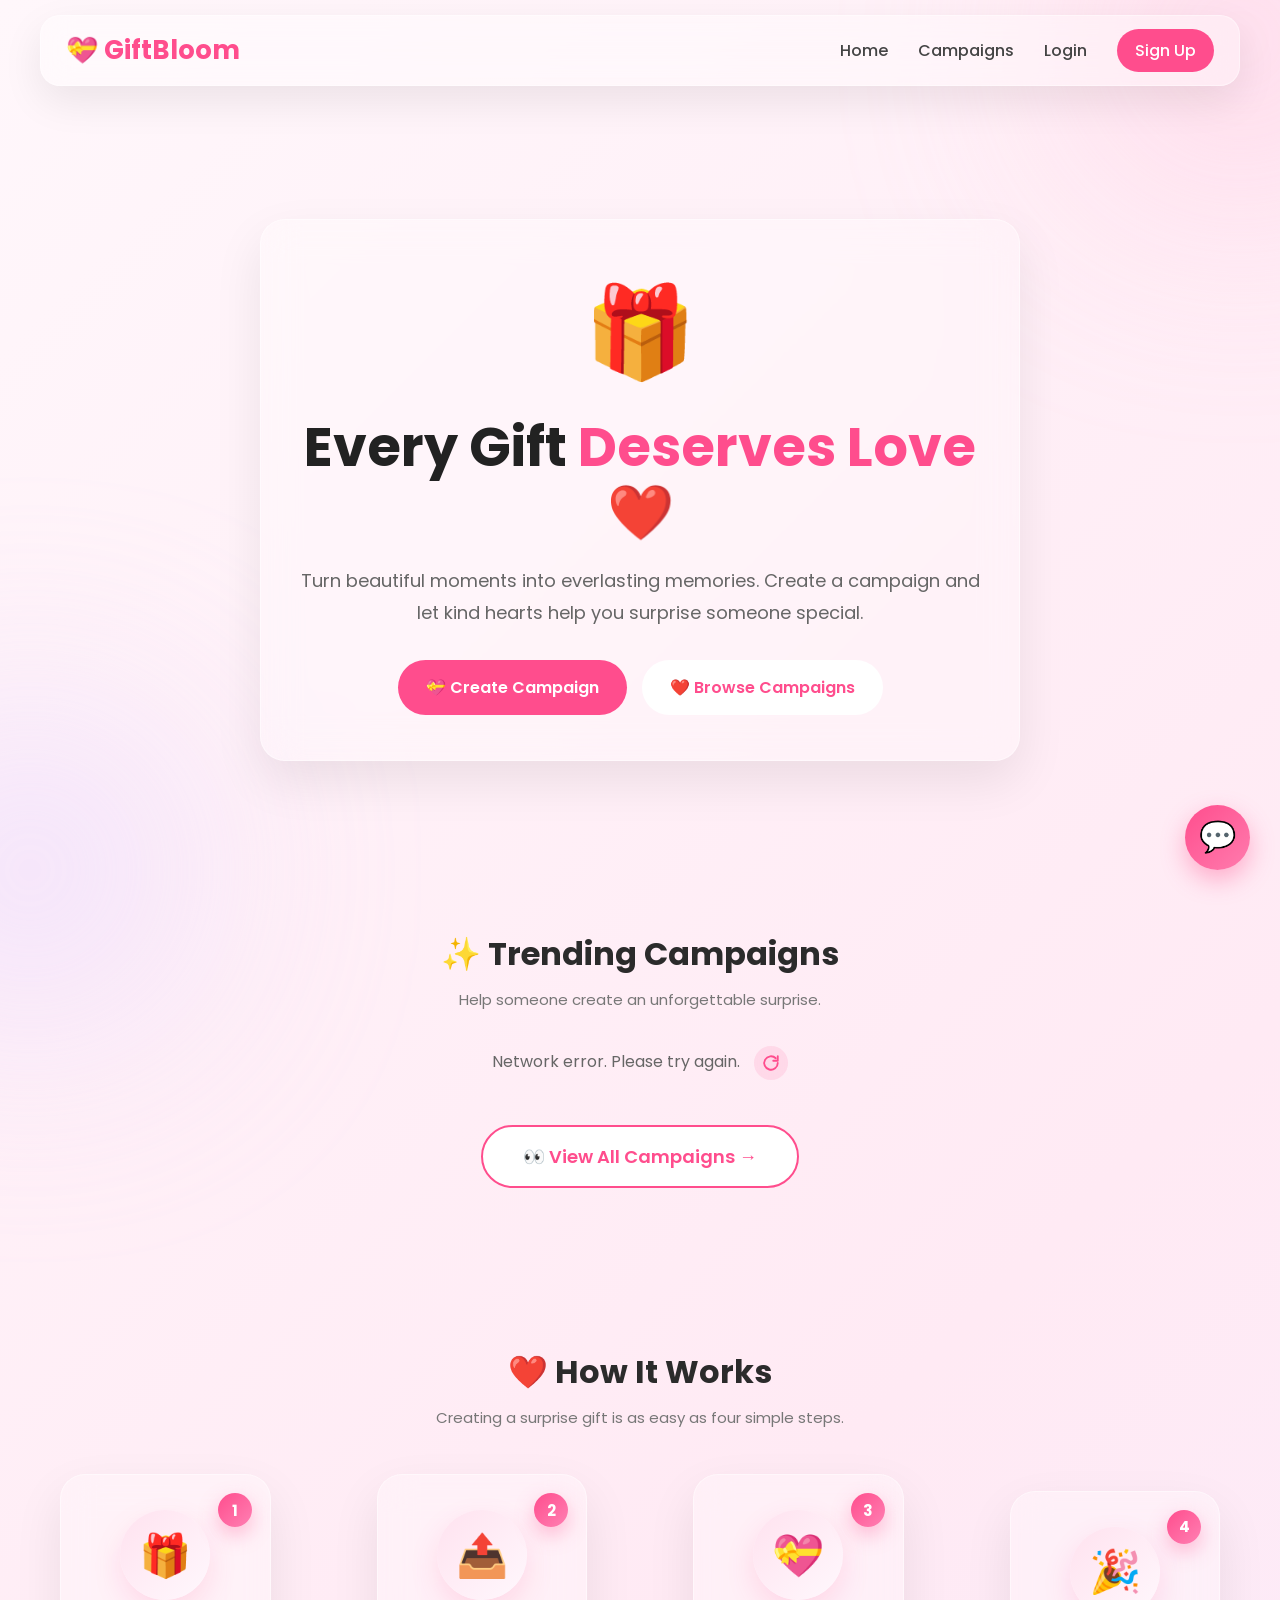
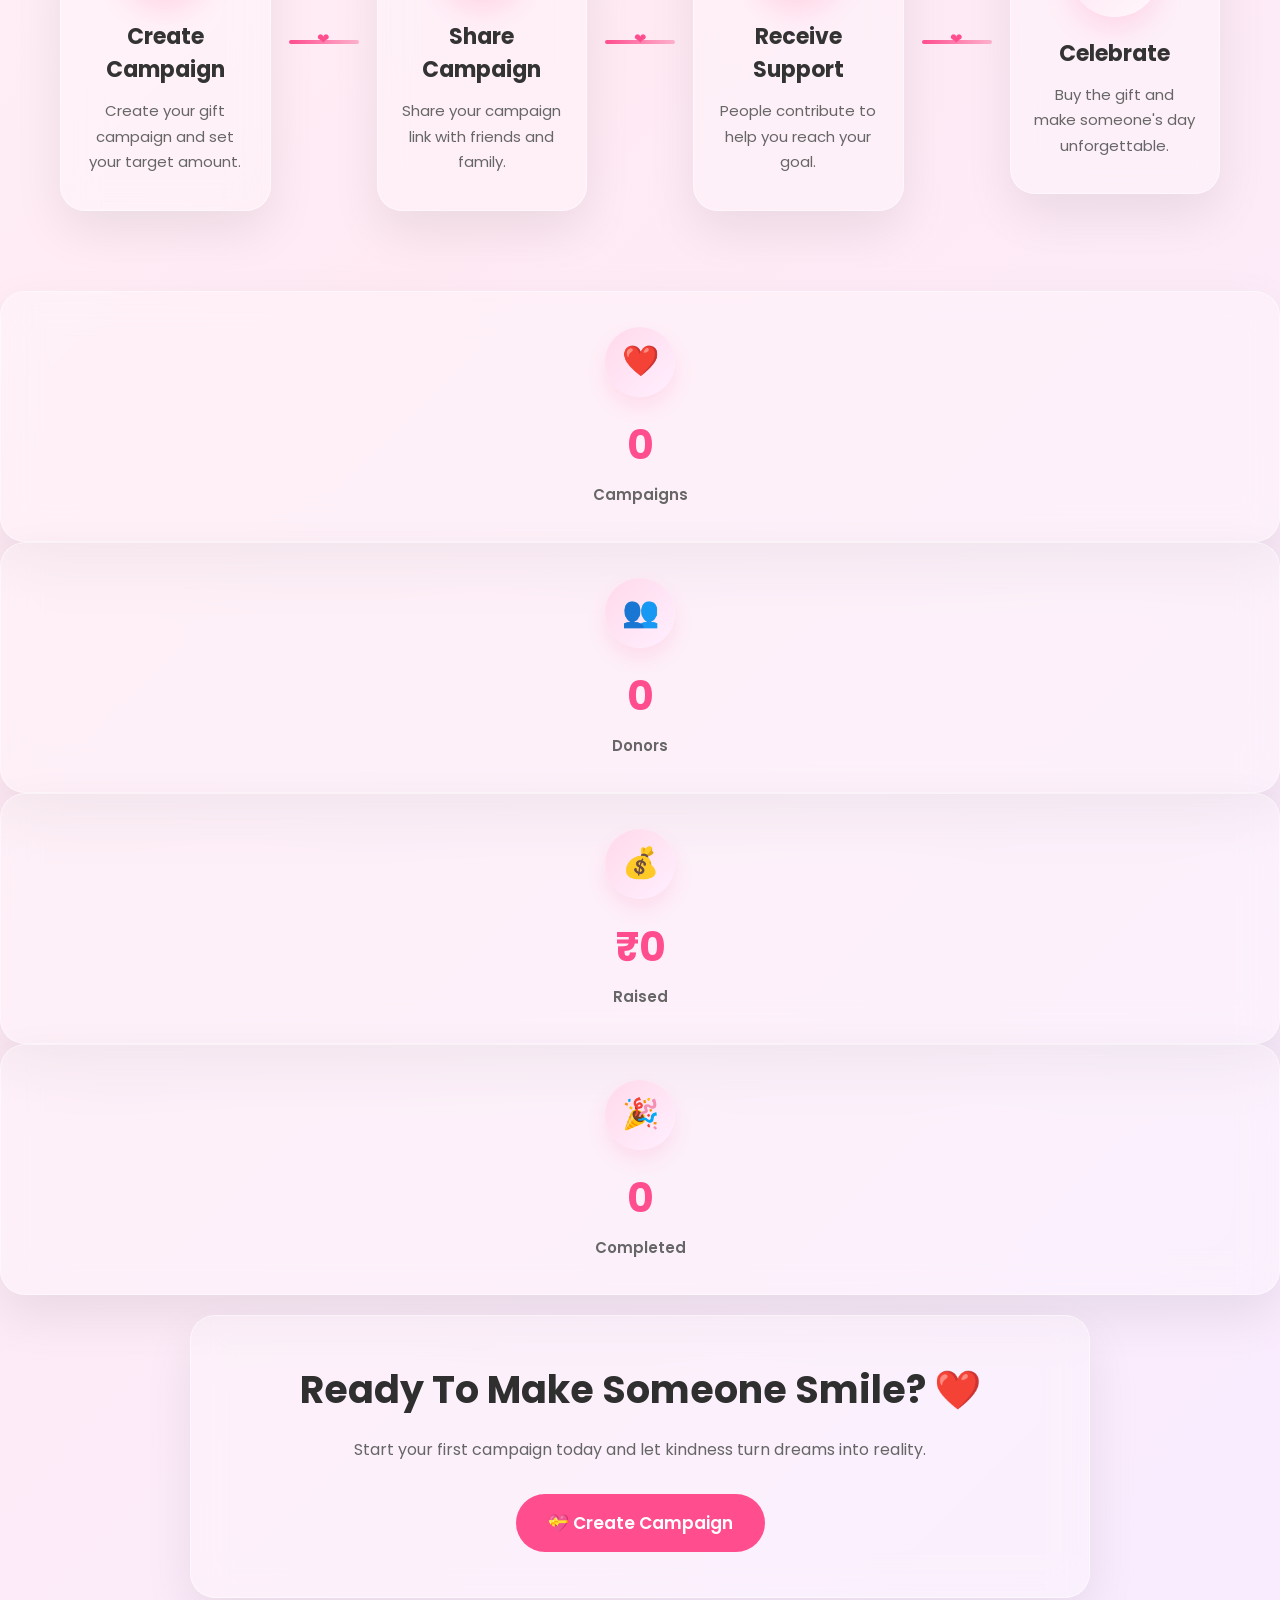
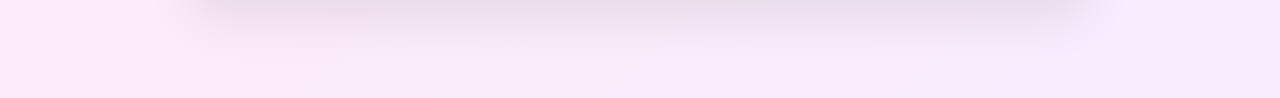
<file: index.html>
<!DOCTYPE html>
<html lang="en">

<head>

<meta charset="UTF-8">

<meta name="viewport"
content="width=device-width, initial-scale=1.0">
<title>GiftBloom</title>
<script src="loader.js"></script>

<link rel="stylesheet" href="style.css">

<link rel="preconnect"
href="https://fonts.googleapis.com">

<link rel="preconnect"
href="https://fonts.gstatic.com"
crossorigin>

<link href="https://fonts.googleapis.com/css2?family=Poppins:wght@300;400;500;600;700&display=swap"
rel="stylesheet">

</head>

<body>

<!-- Floating Hearts -->

<div class="hearts"></div>

<!-- ===========================
        NAVIGATION
============================ -->

<header>

<nav class="navbar">

<div class="logo">

💝 GiftBloom

</div>

<div id="menuBtn"
class="menu-btn">

☰

</div>

<ul id="menu">

<li>

<a href="index.html">Home</a>

</li>

<li>

<a href="allCampaigns.html">Campaigns</a>

</li>

<li>

<a href="login.html">Login</a>

</li>

<li>

<a class="signup"
href="signup.html">

Sign Up

</a>

</li>

</ul>

</nav>

</header>

<!-- ===========================
          HERO
============================ -->

<section class="hero">

<div class="glass hero-box">

<div class="gift">

🎁

</div>

<h1>

Every Gift

<span>

Deserves

Love ❤️

</span>

</h1>

<p>

Turn beautiful moments into

everlasting memories.

Create a campaign and

let kind hearts help you

surprise someone special.

</p>

<div class="hero-buttons">

<button class="primary" onclick="location.href='create.html'">

💝 Create Campaign

</button>

<button class="secondary" onclick="location.href='allCampaigns.html'">

❤️ Browse Campaigns

</button>

</div>

</div>

</section>

<!-- ===========================
      TRENDING CAMPAIGNS
============================ -->

<section class="campaign-section">
    <div class="title">
        <h2>✨ Trending Campaigns</h2>
        <p>Help someone create an unforgettable surprise.</p>
    </div>

    <!-- The grid where the 10 campaigns will load -->
    <div class="campaigns" id="trendingCampaigns">
    </div>

    <!-- NEW BUTTON: Redirects to all campaigns -->
    <div style="text-align: center; margin-top: 45px;">
        <button class="secondary" style="padding: 16px 40px; font-size: 18px; border: 2px solid #ff4d8d;" onclick="location.href='allCampaigns.html'">
            👀 View All Campaigns →
        </button>
    </div>
</section>

<!-- ===========================
        HOW IT WORKS
=========================== -->

<section class="works">

    <div class="title">
        <h2>❤️ How It Works</h2>
        <p>Creating a surprise gift is as easy as four simple steps.</p>
    </div>

    <div class="timeline">

        <div class="glass step-card">
            <div class="step-number">1</div>
            <div class="step-icon">🎁</div>
            <h3>Create Campaign</h3>
            <p>Create your gift campaign and set your target amount.</p>
        </div>

        <div class="connector"></div>

        <div class="glass step-card">
            <div class="step-number">2</div>
            <div class="step-icon">📤</div>
            <h3>Share Campaign</h3>
            <p>Share your campaign link with friends and family.</p>
        </div>

        <div class="connector"></div>

        <div class="glass step-card">
            <div class="step-number">3</div>
            <div class="step-icon">💝</div>
            <h3>Receive Support</h3>
            <p>People contribute to help you reach your goal.</p>
        </div>

        <div class="connector"></div>

        <div class="glass step-card">
            <div class="step-number">4</div>
            <div class="step-icon">🎉</div>
            <h3>Celebrate</h3>
            <p>Buy the gift and make someone's day unforgettable.</p>
        </div>

    </div>

</section>
<!-- ===========================
          STATISTICS
=========================== -->
<section class="stats">

   <div class="glass stat">
    <div class="stat-icon">❤️</div>
    <h2 class="counter" id="stat-campaigns" data-target="0">0</h2>
    <p>Campaigns</p>
   </div>

  <div class="glass stat">
    <div class="stat-icon">👥</div>
    <h2 class="counter" id="stat-donors" data-target="0">0</h2>
    <p>Donors</p>
  </div>

   <div class="glass stat">
    <div class="stat-icon">💰</div>
    <h2>₹<span class="counter" id="stat-raised" data-target="0">0</span></h2>
    <p>Raised</p>
  </div>

   <div class="glass stat">
    <div class="stat-icon">🎉</div>
    <h2 class="counter" id="stat-completed" data-target="0">0</h2>
    <p>Completed</p>
  </div>

</section>

<!-- ===========================
       CALL TO ACTION
=========================== -->

<section class="cta">

    <div class="glass cta-box">

        <h2>
            Ready To Make Someone Smile? ❤️
        </h2>

        <p>

            Start your first campaign today and
            let kindness turn dreams into reality.

        </p>

        <button class="primary" onclick="location.href='create.html'">

            💝 Create Campaign

        </button>

    </div>

</section>

<!-- ===========================
        GEMINI CHATBOT
============================ -->
<button id="chatbotToggle" class="chat-toggle-btn">
    💬
</button>

<div id="chatbotWindow" class="glass chat-window" style="display: none;">
    <div class="chat-header">
        <h3>💝 GiftBloom Assistant</h3>
        <span id="closeChat">✖</span>
    </div>
<div id="chatBody" class="chat-body"></div>
    <div class="chat-footer">
        <input type="text" id="chatInput" placeholder="Type a message..." autocomplete="off">
        <button id="sendChat">➤</button>
    </div>
</div>

<script src="script.js"></script>

</body>

</html>
</file>
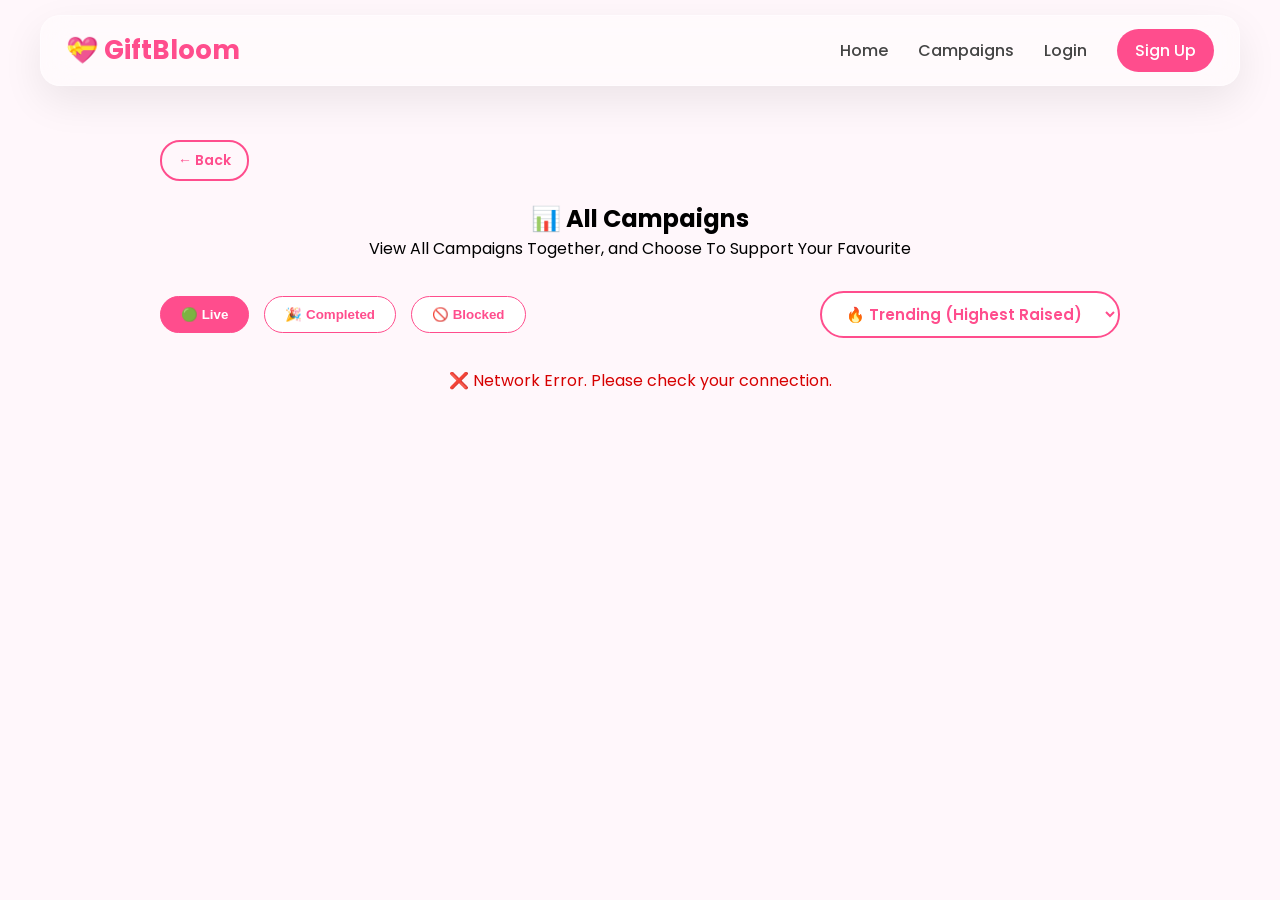
<file: allCampaigns.html>
<!DOCTYPE html>
<html lang="en">
<head>
    <meta charset="UTF-8">
    <meta name="viewport" content="width=device-width, initial-scale=1.0">
    <title>Manage Campaigns | GiftBloom</title>
    <script src="loader.js"></script>
    <link rel="stylesheet" href="allCampaigns.css">
    <link href="https://fonts.googleapis.com/css2?family=Poppins:wght@300;400;600;700&display=swap" rel="stylesheet">
</head>
<body>
<header>
    <nav class="navbar">
        <div class="logo">💝 GiftBloom</div>
        
        <div id="menuBtn" class="menu-btn">☰</div>
        
        <ul id="menu">
            <li><a href="index.html">Home</a></li>
            <li><a href="allCampaigns.html">Campaigns</a></li>
            <li><a href="login.html">Login</a></li>
            <li><a class="signup" href="signup.html">Sign Up</a></li>
        </ul>
    </nav>
</header>
<section class="manage-section">
    <button class="back-btn" onclick="history.back()">← Back</button>

    <div class="title">
        <h2>📊 All Campaigns</h2>
        <p>View All Campaigns Together, and Choose To Support Your Favourite</p>
    </div>

    <div class="controls-bar">
        <div class="filter-tabs">
            <button class="tab-btn active" id="tab-Active" onclick="changeTab('Active')">🟢 Live</button>
            <button class="tab-btn" id="tab-Completed" onclick="changeTab('Completed')">🎉 Completed</button>
            <button class="tab-btn" id="tab-Blocked" onclick="changeTab('Blocked')">🚫 Blocked</button>
        </div>

        <select id="campaignSort" onchange="renderCampaigns()">
            </select>
    </div>

    <div class="campaigns-grid" id="campaignList">
        </div>
</section>

<script src="allCampaigns.js"></script>
</body>
</html>
</file>
<file: style.css>
/*==============================
        GOOGLE FONT & RESET
==============================*/

*{
    margin:0;
    padding:0;
    box-sizing:border-box;
}

html{
    scroll-behavior:smooth;
}

body{
    font-family:'Poppins',sans-serif;
    background:linear-gradient(135deg,#FFE6F2,#F8E9FF,#FFF8FC);
    color:#333;
    overflow-x:hidden;
}

/*==============================
        FLOATING HEARTS
==============================*/

.hearts{

position:fixed;

top:0;

left:0;

width:100%;

height:100%;

overflow:hidden;

pointer-events:none;

z-index:-3;

}

body{

background:linear-gradient(
135deg,
#FFF7FB,
#FFEAF4,
#F8ECFF);

position:relative;

}

/* Pink Glow */

body::before{

content:"";

position:fixed;

width:320px;

height:320px;

background:#FFC7DF;

top:-120px;

right:-120px;

border-radius:50%;

filter:blur(120px);

opacity:.6;

z-index:-3;

}

/* Purple Glow */

body::after{

content:"";

position:fixed;

width:300px;

height:300px;

background:#E5D3FF;

bottom:-120px;

left:-120px;

border-radius:50%;

filter:blur(120px);

opacity:.6;

z-index:-3;

}


.heart{

position:absolute;

bottom:-50px;

color:#ff8ab8;

opacity:.18;

animation:heartFloat linear infinite;

}

@keyframes heartFloat{

0%{

transform:translateY(0) rotate(0deg);

opacity:0;

}

20%{

opacity:.18;

}

100%{

transform:translateY(-120vh) rotate(360deg);

opacity:0;

}

}
/*==============================
            NAVBAR
==============================*/

header{

    position:fixed;

    width:100%;

    top:0;

    left:0;

    z-index:1000;

    padding:15px;

}

.navbar{

    max-width:1200px;

    margin:auto;

    display:flex;

    justify-content:space-between;

    align-items:center;

    padding:15px 25px;

    border-radius:20px;

    background:rgba(255,255,255,.35);

    backdrop-filter:blur(15px);

    border:1px solid rgba(255,255,255,.4);

    box-shadow:0 15px 40px rgba(0,0,0,.08);

}

.logo{

    font-size:26px;

    font-weight:700;

    color:#ff4d8d;

}

.navbar ul{

    display:flex;

    gap:30px;

    list-style:none;

}

.navbar a{

    text-decoration:none;

    color:#444;

    font-weight:500;

    transition:.3s;

}

.navbar a:hover{

    color:#ff4d8d;

}

.signup{

    background:#ff4d8d;

    color:white !important;

    padding:10px 18px;

    border-radius:25px;

}

.signup:hover{

    background:#ff2d78;

}

.menu-btn{

    display:none;

    font-size:30px;

    cursor:pointer;

}

/*==============================
            HERO
==============================*/

.hero{

    min-height:100vh;

    display:flex;

    justify-content:center;

    align-items:center;

    padding:120px 20px 40px;

}

.hero-box{

    max-width:760px;

    width:100%;

    text-align:center;

    padding:45px 35px;

}

.glass{

    background:rgba(255,255,255,.28);

    backdrop-filter:blur(18px);

    border:1px solid rgba(255,255,255,.45);

    border-radius:25px;

    box-shadow:0 20px 50px rgba(0,0,0,.08);

}

.gift{

    font-size:90px;

    margin-bottom:15px;

}

.hero h1{

    font-size:54px;

    color:#222;

    line-height:1.2;

    margin-bottom:20px;

}

.hero span{

    color:#ff4d8d;

}

.hero p{

    font-size:18px;

    color:#666;

    line-height:1.8;

    margin-bottom:30px;

}

/*==============================
          BUTTONS
==============================*/

.hero-buttons{

    display:flex;

    justify-content:center;

    gap:15px;

    flex-wrap:wrap;

}

button{

    border:none;

    cursor:pointer;

    transition:.35s;

    font-family:'Poppins',sans-serif;

}

.primary{

    background:#ff4d8d;

    color:white;

    padding:15px 28px;

    border-radius:35px;

    font-size:16px;

    font-weight:600;

}

.primary:hover{

    transform:translateY(-4px);

    box-shadow:0 15px 30px rgba(255,77,141,.35);

}

.secondary{

    background:white;

    color:#ff4d8d;

    padding:15px 28px;

    border-radius:35px;

    font-size:16px;

    font-weight:600;

}

.secondary:hover{

    transform:translateY(-4px);

    box-shadow:0 15px 30px rgba(0,0,0,.12);

}

button{

position:relative;

overflow:hidden;

}

.ripple{

position:absolute;

width:20px;

height:20px;

border-radius:50%;

background:rgba(255,255,255,.6);

transform:translate(-50%,-50%) scale(0);

animation:ripple .6s linear;

}

@keyframes ripple{

to{

transform:translate(-50%,-50%) scale(15);

opacity:0;

}

}
/*==============================
        SECTION TITLE
==============================*/

.title{
    text-align:center;
    margin-bottom:35px;
}

.title h2{
    font-size:32px;
    color:#2b2b2b;
    margin-bottom:10px;
}

.title p{
    color:#777;
    font-size:15px;
}

/*==============================
      TRENDING CAMPAIGNS
==============================*/

.campaign-section{
    width:100%;
    max-width:1200px;
    margin:auto;
    padding:30px 20px 80px;
}

.campaigns{
    display:grid;
    grid-template-columns:repeat(auto-fit,minmax(300px,1fr));
    gap:25px;
}

.card{
    overflow:hidden;
    transition:.35s;
}

.card:hover{
    transform:translateY(-10px);
    box-shadow:0 20px 45px rgba(255,77,141,.15);
}

.card{

overflow:hidden;

padding:0;

transition:.35s;

}

.card-image {
    position: relative;
    height: auto; /* 🌟 Unlocks the container height! */
    background: #fffafc; /* Adds a soft background color just in case */
    overflow: hidden;
}

.card-image img {
    width: 100%;
    height: auto; /* 🌟 Lets the image use its natural shape */
    max-height: 350px; /* 🌟 Prevents extremely long screenshots from breaking the screen */
    object-fit: contain; /* 🌟 Ensures absolutely NO cropping */
    display: block;
    transition: .4s;
}


.card:hover img{

transform:scale(1.08);

}

.badge{

position:absolute;

top:15px;

left:15px;

background:white;

color:#ff4d8d;

padding:6px 14px;

border-radius:20px;

font-size:13px;

font-weight:600;

box-shadow:0 5px 15px rgba(0,0,0,.12);

}

.receiver{

color:#ff4d8d;

margin:6px 0 15px;

font-weight:500;

}

.progress-details{

display:flex;

justify-content:space-between;

font-size:14px;

font-weight:600;

margin-bottom:10px;

}

.card-footer{

display:flex;

justify-content:space-between;

margin:18px 0;

color:#777;

font-size:14px;

}

.card button{

width:100%;

padding:15px;

border:none;

border-radius:14px;

background:linear-gradient(
135deg,
#ff4d8d,
#ff7cae);

color:white;

font-size:15px;

font-weight:600;

transition:.35s;

}

.card button:hover{

transform:translateY(-3px);

box-shadow:0 15px 25px rgba(255,77,141,.35);

}

.content{
    padding:22px;
}

.content h3{
    font-size:24px;
    color:#333;
}

.content span{
    display:block;
    color:#ff4d8d;
    margin:8px 0 18px;
    font-weight:500;
}

.amount{

    font-size:18px;

    font-weight:600;

    margin:15px 0;

}

.donors{

    color:#666;

    margin-bottom:20px;

}

/*==============================
        PROGRESS BAR
==============================*/

.progress{

    width:100%;

    height:12px;

    background:#ececec;

    border-radius:30px;

    overflow:hidden;

}

.fill{

    height:100%;

    border-radius:30px;

    background:linear-gradient(
    90deg,
    #ff4d8d,
    #ff9bc5);

}

/*==============================
      CARD BUTTON
==============================*/

.card button{

    width:100%;

    padding:15px;

    border-radius:14px;

    background:#ff4d8d;

    color:white;

    font-size:16px;

    font-weight:600;

}

.card button:hover{

    background:#ff2d78;

    transform:scale(1.03);

}

/*=================================
        HOW IT WORKS
==================================*/

.works{
    max-width:1200px;
    margin:80px auto;
    padding:0 20px;
}

.timeline{
    display:flex;
    justify-content:space-between;
    align-items:center;
    gap:18px;
    margin-top:45px;
}

.step-card{
    flex:1;
    text-align:center;
    padding:35px 22px;
    position:relative;
    transition:.35s;
    overflow:hidden;
}

.step-card:hover{
    transform:translateY(-10px);
    box-shadow:0 18px 40px rgba(255,77,141,.18);
}

.step-number{

    position:absolute;

    top:18px;
    right:18px;

    width:34px;
    height:34px;

    border-radius:50%;

    background:linear-gradient(135deg,#ff4d8d,#ff80b3);

    color:#fff;

    display:flex;
    justify-content:center;
    align-items:center;

    font-weight:700;
    font-size:15px;

    box-shadow:0 8px 20px rgba(255,77,141,.35);

}

.step-icon{

    width:90px;
    height:90px;

    margin:0 auto 20px;

    border-radius:50%;

    display:flex;
    justify-content:center;
    align-items:center;

    font-size:42px;

    background:linear-gradient(
        135deg,
        #ffe2ef,
        #fff8fd
    );

    box-shadow:0 12px 28px rgba(255,77,141,.15);

}

.step-card h3{

    font-size:22px;
    color:#333;
    margin-bottom:12px;

}

.step-card p{

    color:#666;
    line-height:1.7;
    font-size:15px;

}

.connector{

    width:70px;
    height:4px;

    border-radius:20px;

    background:linear-gradient(
        90deg,
        #ff4d8d,
        #ffb3cf
    );

    position:relative;

}

.connector::after{

    content:"❤";

    position:absolute;

    top:-13px;
    left:50%;

    transform:translateX(-50%);

    font-size:15px;
    color:#ff4d8d;

}

/*============ MOBILE ============*/

@media(max-width:900px){

.timeline{

flex-direction:column;

}

.connector{

width:4px;
height:55px;

}

.connector::after{

left:50%;
top:50%;

transform:translate(-50%,-50%) rotate(90deg);

}

.step-card{

width:100%;

}

}
/*=================================
        STATISTICS
==================================*/

.stat{

padding:35px 25px;

text-align:center;

transition:.4s;

position:relative;

overflow:hidden;

}

.stat:hover{

transform:translateY(-8px);

box-shadow:0 20px 45px rgba(255,77,141,.18);

}

.stat-icon{

width:70px;

height:70px;

margin:auto;

margin-bottom:18px;

display:flex;

justify-content:center;

align-items:center;

font-size:30px;

border-radius:50%;

background:linear-gradient(
135deg,
#FFD9EA,
#FFEFFF);

box-shadow:0 10px 20px rgba(255,77,141,.12);

}

.stat h2{

font-size:40px;

color:#ff4d8d;

margin-bottom:8px;

}

.stat p{

font-size:15px;

font-weight:600;

color:#666;

}
/*=================================
      CALL TO ACTION
==================================*/

.cta{

    padding:20px;

    margin-bottom:80px;

}

.cta-box{

    max-width:900px;

    margin:auto;

    text-align:center;

    padding:45px 25px;

}

.cta-box h2{

    font-size:38px;

    margin-bottom:18px;

    color:#2f2f2f;

}

.cta-box p{

    color:#666;

    line-height:1.8;

    margin-bottom:30px;

}

.cta-box button{

    background:#ff4d8d;

    color:white;

    padding:16px 32px;

    border:none;

    border-radius:35px;

    font-size:17px;

    font-weight:600;

    transition:.35s;

}

.cta-box button:hover{

    transform:translateY(-5px);

    box-shadow:0 15px 35px rgba(255,77,141,.35);

}

/*=================================
      FLOATING ANIMATION
==================================*/

.gift{

    animation:float 3s ease-in-out infinite;

}

@keyframes float{

0%,100%{

transform:translateY(0);

}

50%{

transform:translateY(-12px);

}

}

/*=================================
      FADE ANIMATION
==================================*/

.hero-box,
.card,
.step,
.stat,
.cta-box{

    animation:fadeUp .8s ease;

}

@keyframes fadeUp{

from{

opacity:0;

transform:translateY(35px);

}

to{

opacity:1;

transform:translateY(0);

}

}

/*=================================
        MOBILE MENU
==================================*/

@media(max-width:850px){

.menu-btn{

display:block;

color:#ff4d8d;

}

.navbar{

padding:15px 20px;

}

.navbar ul{
position:absolute;
top:85px;
left:15px;
right:15px;
display:none;
flex-direction:column;
background:rgba(255,255,255,.95);
backdrop-filter:blur(18px);
border-radius:20px;
padding:20px;
box-shadow:0 15px 40px rgba(0,0,0,.1);
gap:20px;
}

.navbar ul.show{
display:flex;
}

.hero h1{
font-size:38px;
}

.hero p{
font-size:16px;
}

.gift{
font-size:70px;
}

.hero-box{
padding:35px 20px;
}

.campaigns{
grid-template-columns:1fr;
}

.stats{
grid-template-columns:1fr 1fr;
}

.cta-box h2{
font-size:30px;
}
}

@media(max-width:480px){

.stats{
grid-template-columns:1fr;
}

.title h2{
font-size:26px;
}

.hero h1{
font-size:30px;
}

.hero-buttons{
flex-direction:column;
}

.hero button{
width:100%;
}

.logo{
font-size:22px;
}
}

/*=================================
      CUSTOM SCROLLBAR
==================================*/

::-webkit-scrollbar{
width:8px;
}

::-webkit-scrollbar-track{
background:#ffeef5;
}

::-webkit-scrollbar-thumb{

background:#ff4d8d;

border-radius:20px;

}

::-webkit-scrollbar-thumb:hover{

background:#ff2d78;

}

/*==============================
        CHATBOT STYLES
==============================*/
.chat-toggle-btn {
    position: fixed;
    bottom: 30px;
    right: 30px;
    width: 65px;
    height: 65px;
    border-radius: 50%;
    background: linear-gradient(135deg, #ff4d8d, #ff7cae);
    color: white;
    font-size: 30px;
    border: none;
    cursor: pointer;
    box-shadow: 0 10px 25px rgba(255, 77, 141, 0.4);
    z-index: 9999;
    transition: 0.3s;
    display: flex;
    justify-content: center;
    align-items: center;
}

.chat-toggle-btn:hover {
    transform: scale(1.1) translateY(-5px);
    box-shadow: 0 15px 30px rgba(255, 77, 141, 0.5);
}

.chat-window {
    position: fixed;
    bottom: 110px;
    right: 30px;
    width: 360px;
    height: 500px;
    background: rgba(255, 255, 255, 0.85);
    backdrop-filter: blur(20px);
    border: 1px solid rgba(255, 255, 255, 0.6);
    border-radius: 20px;
    box-shadow: 0 20px 50px rgba(0, 0, 0, 0.15);
    z-index: 9999;
    display: flex;
    flex-direction: column;
    overflow: hidden;
    transition: 0.3s ease;
    animation: fadeUp 0.4s ease;
}

.chat-header {
    background: linear-gradient(135deg, #ff4d8d, #ff7cae);
    color: white;
    padding: 18px 20px;
    display: flex;
    justify-content: space-between;
    align-items: center;
}

.chat-header h3 {
    font-size: 16px;
    margin: 0;
    font-weight: 600;
}

.chat-header span {
    cursor: pointer;
    font-size: 14px;
    background: rgba(255, 255, 255, 0.2);
    padding: 5px 10px;
    border-radius: 50%;
    transition: 0.3s;
}

.chat-header span:hover {
    background: rgba(255, 255, 255, 0.4);
}

.chat-body {
    padding: 20px;
    flex: 1;
    overflow-y: auto;
    display: flex;
    flex-direction: column;
    gap: 15px;
}

.message {
    max-width: 85%;
    padding: 12px 16px;
    border-radius: 18px;
    font-size: 14px;
    line-height: 1.5;
    animation: fadeUp 0.3s ease;
}

.bot-message {
    background: #ffe6f2;
    color: #444;
    align-self: flex-start;
    border-bottom-left-radius: 4px;
}

.user-message {
    background: #ff4d8d;
    color: white;
    align-self: flex-end;
    border-bottom-right-radius: 4px;
}

.loading-dots {
    color: #ff4d8d;
    font-weight: bold;
    letter-spacing: 2px;
}

.chat-footer {
    padding: 12px 15px;
    background: white;
    border-top: 1px solid rgba(0, 0, 0, 0.05);
    display: flex;
    align-items: center;
    justify-content: space-between;
    gap: 8px;
}

.chat-footer input {
    flex: 1;
    min-width: 0;
    width: 100%;
    padding: 12px 15px;
    border: 1px solid #ffb3d9;
    border-radius: 25px;
    outline: none;
    font-family: 'Poppins', sans-serif;
    font-size: 14px;
    background: #fafafa;
}

.chat-footer button {
    background: #ff4d8d;
    color: white;
    border: none;
    width: 42px;
    height: 42px;
    border-radius: 50%;
    cursor: pointer;
    display: flex;
    justify-content: center;
    align-items: center;
    transition: 0.3s;
    font-size: 18px;
    flex-shrink: 0;
}

.chat-footer button:hover {
    background: #ff2d78;
    transform: scale(1.05);
}

.chat-footer input:focus {
    border-color: #ff4d8d;
    box-shadow: 0 0 8px rgba(255, 77, 141, 0.2);
}


/* Chatbot Mobile Adjustments */
@media(max-width: 500px) {
    .chat-window {
        width: 90%;
        right: 5%;
        bottom: 100px;
        height: 60vh;
    }
}


.chat-buttons {
    display: flex;
    flex-wrap: wrap;
    gap: 8px;
    margin-top: 8px;
    align-self: flex-start;
    max-width: 85%;
}

.chat-action-btn {
    background: white;
    color: #ff4d8d;
    border: 1.5px solid #ff4d8d;
    padding: 8px 14px;
    border-radius: 16px;
    font-size: 12.5px;
    font-weight: 600;
    cursor: pointer;
    transition: 0.2s;
    white-space: nowrap;
}

.chat-action-btn:hover {
    background: #ff4d8d;
    color: white;
    transform: translateY(-2px);
}

.chat-suggestions {
    display: flex;
    flex-wrap: wrap;
    gap: 8px;
    padding: 0 20px 15px;
}

.reload-btn {
    display: inline-flex;
    align-items: center;
    justify-content: center;
    width: 34px;
    height: 34px;
    margin-left: 10px;
    vertical-align: middle;
    border: none;
    border-radius: 50%;
    background: rgba(255, 77, 141, 0.12);
    backdrop-filter: blur(6px);
    cursor: pointer;
    transition: background 0.25s ease, transform 0.25s ease;
}
.reload-btn:hover {
    background: rgba(255, 77, 141, 0.22);
    transform: scale(1.08);
}
.reload-btn svg {
    transition: transform 0.3s ease;
}
.reload-btn.spinning svg {
    animation: spin-reload 0.8s linear infinite;
}
@keyframes spin-reload {
    from { transform: rotate(0deg); }
    to { transform: rotate(360deg); }
}
#trendingCampaigns {
    transition: opacity 0.3s ease;
}
</file>
<file: allCampaigns.css>
/*==============================
        GLOBAL RESET
==============================*/
* {
    margin: 0;
    padding: 0;
    box-sizing: border-box;
}

body { 
    font-family: 'Poppins', sans-serif; 
    background: #FFF7FB; 
    /* We removed padding:20px here so it doesn't break the header! */
    overflow-x: hidden; 
}

.manage-section { 
    max-width: 1000px; 
    margin: auto; 
    padding: 100px 20px 40px; /* 🌟 Replaces body padding & safely clears the header */
}

body {
font-family: 'Poppins',sans-serif;
background: #FFF7FB;
padding: 20px;
}
.manage-section { 
    max-width: 1000px; 
    margin: auto; 
    padding-top: 120px; /* 🌟 Pushes everything safely below the floating navbar */
}

.title {
text-align: center;
margin-bottom: 30px;
}

.filter-tabs {
display: flex;
justify-content: center;
gap: 15px;
margin-bottom: 30px;
}

.tab-btn {
background: white;
border: 1px solid #ff4d8d;
color: #ff4d8d;
padding: 10px 20px;
border-radius: 25px;
cursor: pointer;
font-weight: 600;
}

.tab-btn.active {
background: #ff4d8d;
color: white;
}

.campaigns-grid {
display: grid;
grid-template-columns: repeat(auto-fit, minmax(280px, 1fr));
gap: 20px;
}

.card {
background: white;
padding: 20px;
border-radius: 20px;
box-shadow: 0 10px 20px rgba(0,0,0,0.05);
}

.card img {
width: 100%;
height: 150px;
object-fit: cover;
border-radius: 15px;
}

.badge {
font-size: 12px;
font-weight: 700;
color: #ff4d8d;
background: #ffeaf4;
padding: 4px 10px;
border-radius: 8px;
}

/*==============================
   CONTROLS BAR & DROPDOWN
==============================*/
.controls-bar {
    display: flex;
    justify-content: space-between;
    align-items: center;
    margin-bottom: 30px;
    flex-wrap: wrap; /* Allows stacking on mobile */
    gap: 15px;
}

.filter-tabs {
    margin-bottom: 0; /* Removes old margin */
}

#campaignSort {
    padding: 10px 20px;
    border: 2px solid #ff4d8d;
    border-radius: 25px;
    color: #ff4d8d;
    font-weight: 600;
    background: white;
    font-family: 'Poppins', sans-serif;
    font-size: 15px;
    cursor: pointer;
    outline: none;
}

#campaignSort:focus {
    box-shadow: 0 0 0 3px rgba(255, 77, 141, 0.2);
}

@media (max-width: 600px) {
    .controls-bar {
        justify-content: center;
    }
    #campaignSort {
        width: 100%; /* Makes dropdown full width on small phones */
    }
}

/*==============================
       BACK BUTTON
==============================*/
.back-btn {
    display: block; /* 🌟 Forces it to sit neatly on its own line */
    background: transparent;
    border: 2px solid #ff4d8d;
    color: #ff4d8d;
    padding: 8px 16px;
    border-radius: 20px;
    font-family: 'Poppins', sans-serif;
    font-weight: 600;
    font-size: 14px;
    cursor: pointer;
    margin-bottom: 20px;
    transition: 0.3s ease;
}
.back-btn:hover {
    background: #ff4d8d;
    color: white;
    transform: translateX(-3px); /* Gives a nice little nudge to the left */
}

/*==============================
        NAVBAR BASE
==============================*/
header {
    position: fixed;
    width: 100%;
    top: 0;
    left: 0;
    z-index: 1000;
    padding: 15px;
}

.navbar {
    max-width: 1200px;
    margin: auto;
    display: flex;
    justify-content: space-between;
    align-items: center;
    padding: 15px 25px;
    border-radius: 20px;
    background: rgba(255,255,255,.35);
    backdrop-filter: blur(15px);
    border: 1px solid rgba(255,255,255,.4);
    box-shadow: 0 15px 40px rgba(0,0,0,.08);
}

.logo { font-size: 26px; font-weight: 700; color: #ff4d8d; }
.navbar ul { display: flex; gap: 30px; list-style: none; }
.navbar a { text-decoration: none; color: #444; font-weight: 500; transition: .3s; }
.navbar a:hover { color: #ff4d8d; }

.signup { background: #ff4d8d; color: white !important; padding: 10px 18px; border-radius: 25px; }
.signup:hover { background: #ff2d78; }

/* Hidden by default on Desktop */
.menu-btn { display: none; font-size: 30px; cursor: pointer; }

/*=================================
        MOBILE MENU LOGIC
==================================*/
@media(max-width: 850px){
    .menu-btn {
        display: block; /* Show button on mobile */
        color: #ff4d8d;
    }
    .navbar { padding: 15px 20px; }
    
    .navbar ul {
        position: absolute;
        top: 85px;
        left: 15px;
        right: 15px;
        display: none; /* Hidden by default */
        flex-direction: column;
        background: rgba(255,255,255,.95);
        backdrop-filter: blur(18px);
        border-radius: 20px;
        padding: 20px;
        box-shadow: 0 15px 40px rgba(0,0,0,.1);
        gap: 20px;
    }

    /* This class is added by JavaScript to open the menu! */
    .navbar ul.show {
        display: flex; 
    }
}
/*=================================
        MOBILE MENU LOGIC
==================================*/
@media(max-width: 850px){
    /* 🌟 Slimmer mobile header spacing */
    header { padding: 10px; }
    .navbar { 
        padding: 10px 20px; 
        border-radius: 16px; 
    }
    .logo { 
        font-size: 22px; /* Slightly smaller logo to match */
    }
    
    .menu-btn {
        display: block; 
        color: #ff4d8d;
        font-size: 28px;
        margin-top: 3px; /* Optically centers the hamburger with the logo text */
    }
    
    .navbar ul {
        position: absolute;
        top: 75px; /* Brought up closer to the slimmer header */
        left: 10px;
        right: 10px;
        display: none; 
        flex-direction: column;
        background: rgba(255,255,255,.95);
        backdrop-filter: blur(18px);
        border-radius: 16px;
        padding: 20px;
        box-shadow: 0 15px 40px rgba(0,0,0,.1);
        gap: 20px;
    }

    .navbar ul.show {
        display: flex; 
    }
}
</file>
